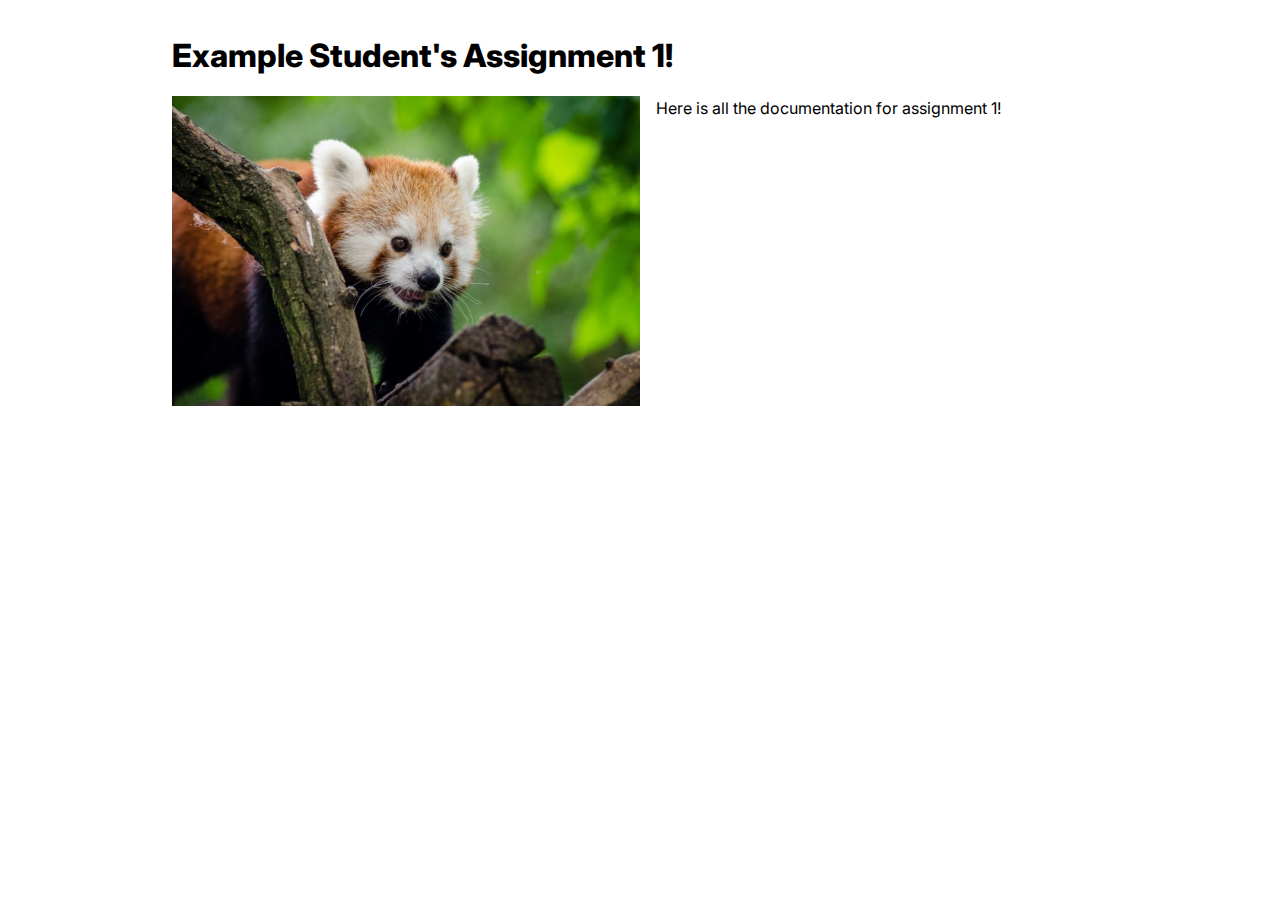
<file: a1.html>
<!DOCTYPE html>
<html>
  <head>
    <meta charset="utf-8" />
    <meta name="viewport" content="width=device-width, maximum-scale=1.0" />

    <title>Example Student's HCDE 439 Physical Computing Page!</title>

    <link href="style.css" rel="stylesheet" type="text/css" />
  </head>
  <body>
    <h1>Example Student's Assignment 1!</h1>
    <div class="header">
      <img src="red-panda.jpg" />
      <p>Here is all the documentation for assignment 1!</p>
    </div>
  </body>
</html>
</file>
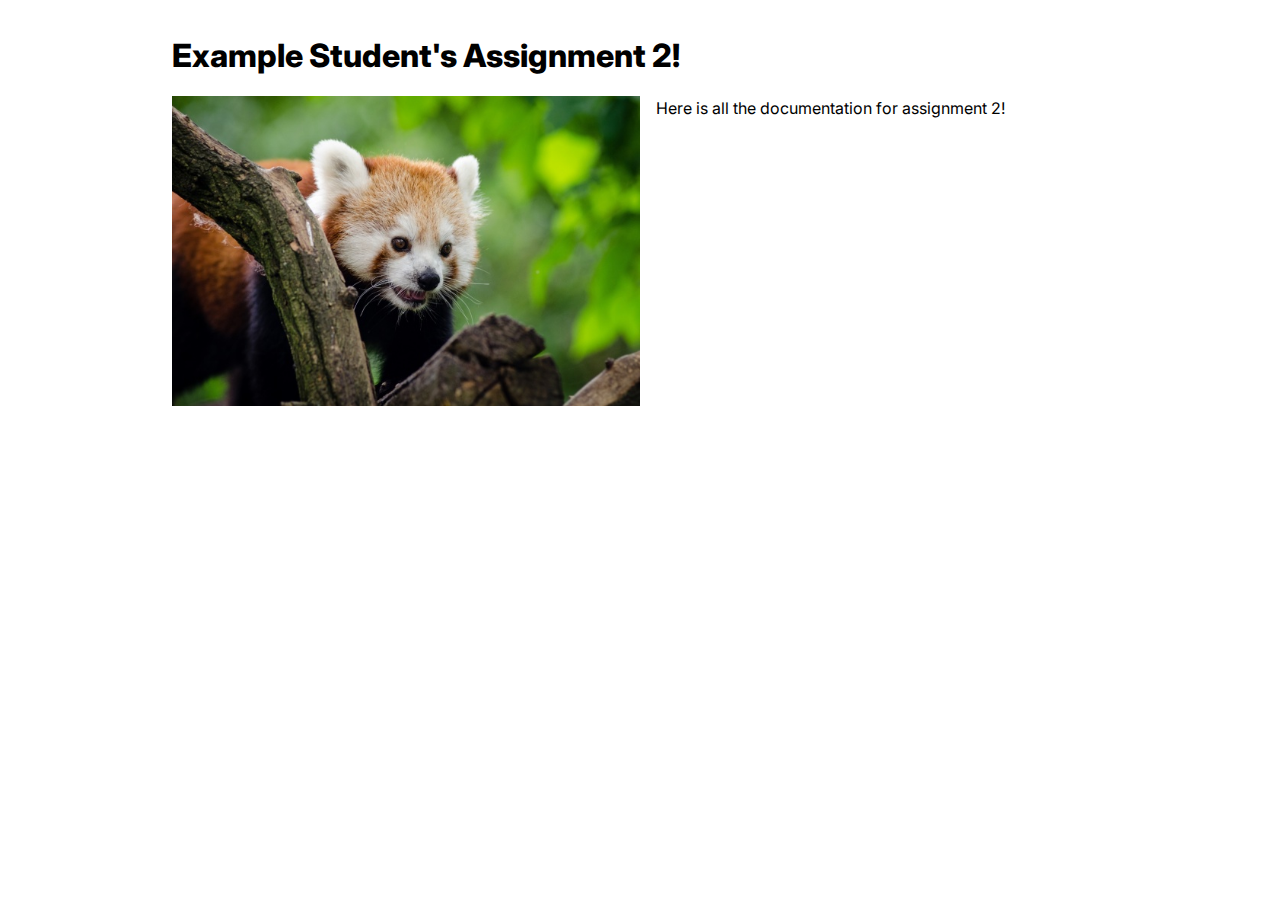
<file: a2.html>
<!DOCTYPE html>
<html>
  <head>
    <meta charset="utf-8" />
    <meta name="viewport" content="width=device-width, maximum-scale=1.0" />

    <title>Example Student's HCDE 439 Physical Computing Page!</title>

    <link href="style.css" rel="stylesheet" type="text/css" />
  </head>
  <body>
    <h1>Example Student's Assignment 2!</h1>
    <div class="header">
      <img src="red-panda.jpg" />
      <p>Here is all the documentation for assignment 2!</p>
    </div>
  </body>
</html>
</file>
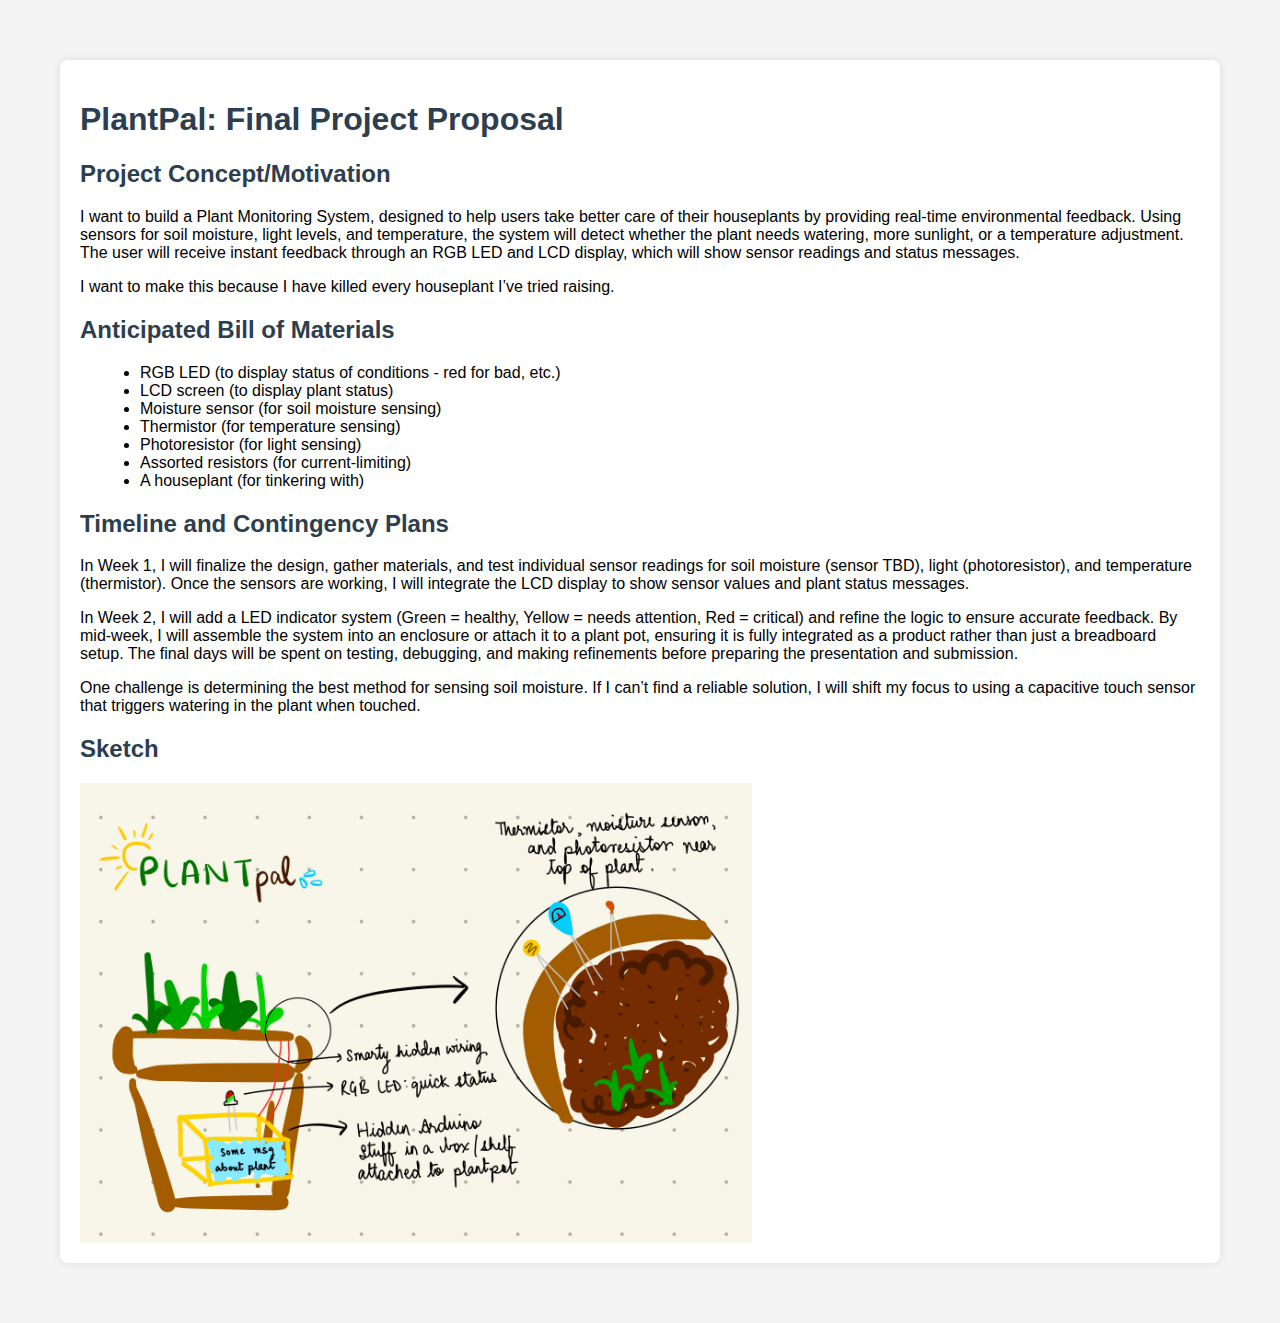
<file: Proposal.html>
<!DOCTYPE html>
<html lang="en">
<head>
    <meta charset="UTF-8">
    <meta name="viewport" content="width=device-width, initial-scale=1.0">
    <title>PlantPal: Final Project Proposal</title>
    <style>
        body {
            font-family: Arial, sans-serif;
            margin: 40px;
            padding: 20px;
            background-color: #f4f4f4;
        }
        .container {
            background: white;
            padding: 20px;
            border-radius: 8px;
            box-shadow: 0px 0px 10px rgba(0, 0, 0, 0.1);
        }
        h1, h2 {
            color: #2c3e50;
        }
        ul {
            margin-left: 20px;
        }
        .sketch-placeholder {
            width: 60%;
            background: #ccc;
            display: flex;
            align-items: center;
            justify-content: center;
            font-size: 18px;
            color: #555;
            border-radius: 5px;
        }
    </style>
</head>
<body>
    <div class="container">
        <h1>PlantPal: Final Project Proposal</h1>
        
        <h2>Project Concept/Motivation</h2>
        <p>I want to build a Plant Monitoring System, designed to help users take better care of their houseplants by providing real-time environmental feedback. Using sensors for soil moisture, light levels, and temperature, the system will detect whether the plant needs watering, more sunlight, or a temperature adjustment. The user will receive instant feedback through an RGB LED and LCD display, which will show sensor readings and status messages.</p>
        <p>I want to make this because I have killed every houseplant I’ve tried raising.</p>
        
        <h2>Anticipated Bill of Materials</h2>
        <ul>
            <li>RGB LED (to display status of conditions - red for bad, etc.)</li>
            <li>LCD screen (to display plant status)</li>
            <li>Moisture sensor (for soil moisture sensing)</li>
            <li>Thermistor (for temperature sensing)</li>
            <li>Photoresistor (for light sensing)</li>
            <li>Assorted resistors (for current-limiting)</li>
            <li>A houseplant (for tinkering with)</li>
        </ul>
        
        <h2>Timeline and Contingency Plans</h2>
        <p>In Week 1, I will finalize the design, gather materials, and test individual sensor readings for soil moisture (sensor TBD), light (photoresistor), and temperature (thermistor). Once the sensors are working, I will integrate the LCD display to show sensor values and plant status messages.</p>
        <p>In Week 2, I will add a LED indicator system (Green = healthy, Yellow = needs attention, Red = critical) and refine the logic to ensure accurate feedback. By mid-week, I will assemble the system into an enclosure or attach it to a plant pot, ensuring it is fully integrated as a product rather than just a breadboard setup. The final days will be spent on testing, debugging, and making refinements before preparing the presentation and submission.</p>
        <p>One challenge is determining the best method for sensing soil moisture. If I can’t find a reliable solution, I will shift my focus to using a capacitive touch sensor that triggers watering in the plant when touched.</p>
        
        <h2>Sketch</h2>
        <div class="sketch-placeholder">
            <img src="PlantPalSketch.jpeg" alt="Plant Monitoring System Sketch" width="100%" height="100%">
        </div>
    </div>
</body>
</html>
</file>
<file: style.css>
@import url("https://fonts.googleapis.com/css2?family=Inter:wght@100;200;300;400;500;600;700;800;900&display=swap");

*,
*::before,
*::after {
  box-sizing: border-box;
}

* {
  margin: 0;
}

img,
picture,
video,
canvas,
svg {
  display: block;
  max-width: 100%;
}

body {
  font-family: "Inter", sans-serif;
  line-height: 1.5;
  -webkit-font-smoothing: antialiased;
  max-width: 1000px;
  padding: 2em;
  margin: auto;
}

h1 {
  font-weight: 800;
}

h2 {
  font-weight: 700;
}

.header {
  display: flex;
  gap: 1em;
  margin-top: 1em;
}

.header img {
  width: 50%;
  object-fit: cover;
}

.grid {
  display: grid;
  grid-template-columns: repeat(auto-fit, minmax(250px, 1fr));
  gap: 1em;
  margin-top: 2em;
}

.assignment a {
  color: #000;
  text-decoration: none;
}

.assignment a:hover {
  color: #f06;
}

.assignment img {
  aspect-ratio: 1;
  object-fit: cover;
}

.assignment p {
  margin-top: 0.5em;
}
</file>
